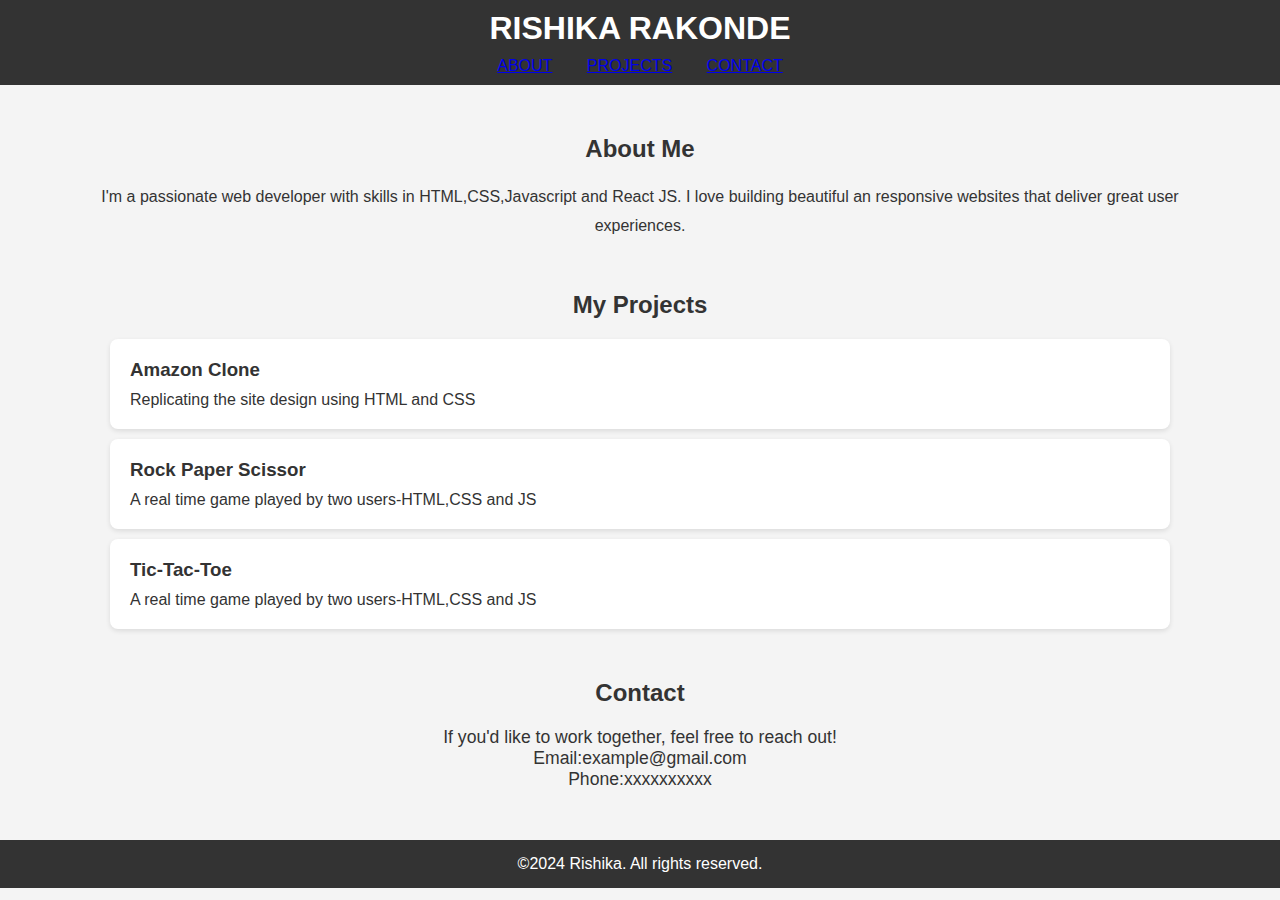
<file: Task-2/Index.html>
<!DOCTYPE html>
<html lang="en">
<head>
    <meta charset="UTF-8">
    <meta name="viewport" content="width=device-width, initial-scale=1.0">
    <title>My Portfolio</title>
    <link rel="stylesheet" href="style.css">
</head>
<body>
    <header>
        <div class="container">
            <h1>RISHIKA RAKONDE</h1>
            <nav>
                <ul>
                    <li><a href="#">ABOUT</a></li>
                    <li><a href="#">PROJECTS</a></li>
                    <li><a href="#">CONTACT</a></li>
                </ul>
            </nav>
        </div>
    </header>
    <section id="about">
        <div class="container">
            <h2>About Me</h2>
            <p>
                I'm a passionate web developer with skills in HTML,CSS,Javascript and React JS. I love building beautiful an responsive websites that deliver great user experiences.
            </p>
        </div>
    </section>

    <section id="Projects">
        <div class="container">
            <h2>My Projects</h2>
            <div class="project-card">
                <h3>Amazon Clone</h3>
                <p>Replicating the site design using HTML and CSS</p>
            </div>
            <div class="project-card">
                <h3>Rock Paper Scissor</h3>
                <p>A real time game played by two users-HTML,CSS and JS</p>
            </div>
            <div class="project-card">
                <h3>Tic-Tac-Toe</h3>
                <p>A real time game played by two users-HTML,CSS and JS</p>
            </div>
        </div>
    </section>

    <section id="contact">
        <div class="container">
            <h2>Contact</h2>
            <p>If you'd like to work together, feel free to reach out!</p>
            <p>Email:example@gmail.com</p>
            <p>Phone:xxxxxxxxxx</p>
        </div>
    </section>

    <footer>
        <div class="container">
            <p>&copy;2024 Rishika. All rights reserved.</p>
        </div>
    </footer>
    
</body>
</html>
</file>
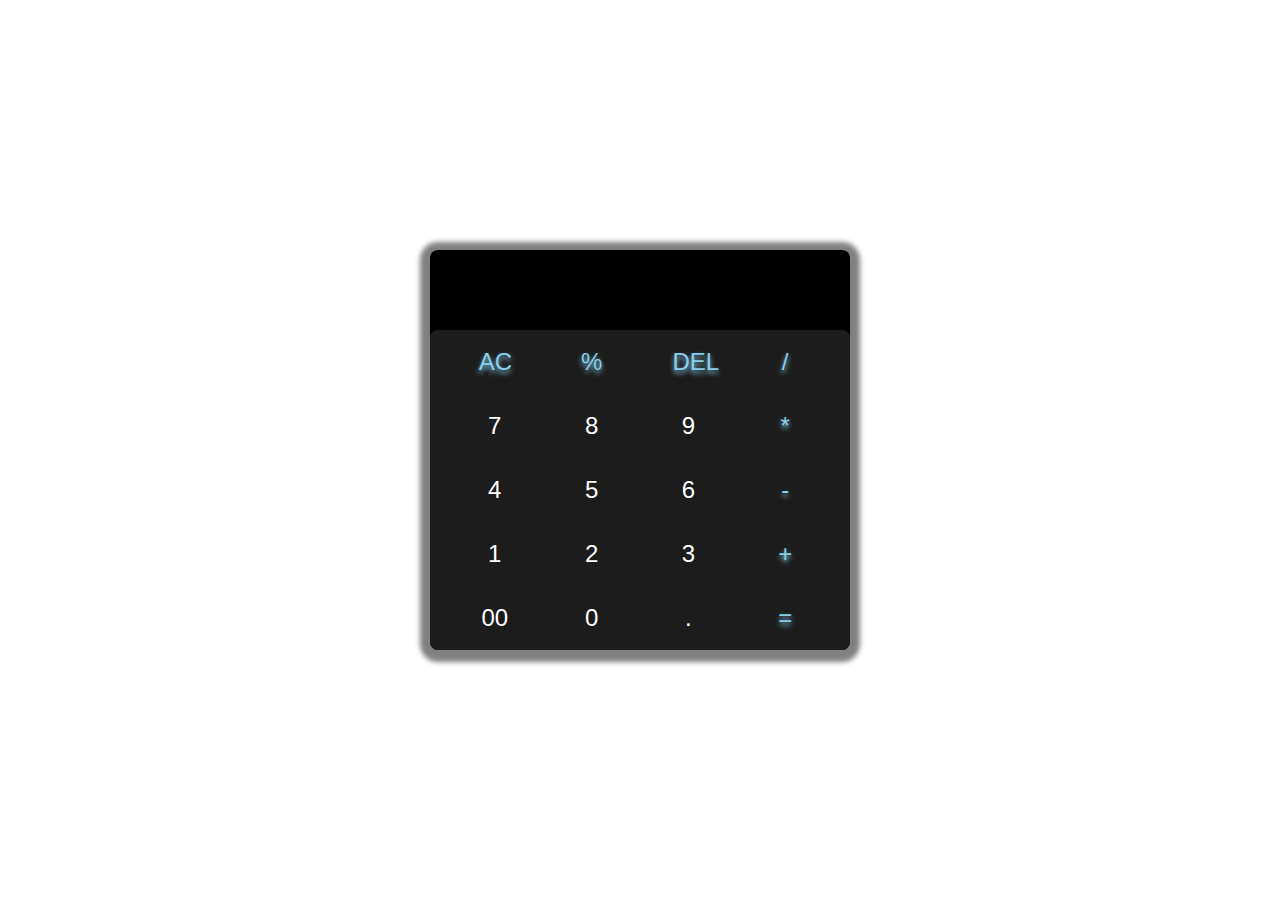
<file: Task-3/index.html>
<!DOCTYPE html>
<html lang="en">
<head>
    <meta charset="UTF-8">
    <meta name="viewport" content="width=device-width, initial-scale=1.0">
    <title>Calculator</title>
    <link rel="stylesheet" href="style.css">
</head>
<body>
    <div class="container">
        <input type="text" name="text" id="text">
        <div class="container2">
            <div class="row1" id="row">
                <button id="special">AC</button>
                <button id="special">%</button>
                <button id="special">DEL</button>
                <button id="special">/</button>
            </div>
            <div class="row2" id="row">
                <button>7</button>
                <button>8</button>
                <button>9</button>
                <button id="special">*</button>
            </div>
            <div class="row3" id="row">
                <button>4</button>
                <button>5</button>
                <button>6</button>
                <button id="special">-</button>
            </div>
            <div class="row4" id="row">
                <button>1</button>
                <button>2</button>
                <button>3</button>
                <button id="special">+</button>
            </div>
            <div class="row5" id="row">
                <button>00</button>
                <button>0</button>
                <button>.</button>
                <button id="special">=</button>
            </div>
        </div>
    </div>
    <script src="script.js"></script>
</body>
</html>
</file>
<file: Task-2/style.css>
*{
    margin:0;
    padding:0;
}
body{
    font-family: Arial, Helvetica, sans-serif;
    background-color: #f4f4f4;
    color:#333;
}
header{
    background-color: #333;
    color:#fff;
    text-align: center;
    padding:10px;
}
nav ul li{
    display:inline; 
    margin:0 15px;
}
nav ul li a:hover{
    color:red;
}
section{
    margin:50px 40px;
}
section h2{
    text-align: center;
    margin-bottom: 20px;
}
.container{
    margin: 0 auto;
}
#about p{
    font-size:1.1 rem;
    text-align: center;
    line-height: 1.8;
}
#Projects .project-card{
    background-color: #fff;
    padding:20px;
    margin:10px;
    border-radius: 8px;
    box-shadow: 0 2px 5px rgba(0,0,0,0.1);
}
#Projects .project-card h3{
    padding-bottom: 10px;
}
#contact p{
    text-align: center;
    font-size: 1.1rem;
}
footer{
    background-color: #333;
    color:#fff;
    text-align: center;
    padding:15px;
}
#Projects .project-card{
    margin:10px;
}
.container{
    width:90%;
}
.container h1{
    margin-bottom: 10px;
}
</file>
<file: Task-3/style.css>
*{
    margin:0;
    padding:0;
    box-sizing:0;
}
body{
    display:flex;
    justify-content: center;
    align-items: center;
    min-height: 100vh;
}
.container{
    max-width: max-content;
    border-radius: 8px;
    box-shadow: 0 2px 5px 10px gray;
    background-color: #000;
}
.container2{
    background-color: #1c1c1c;
    border-radius: 8px;
}
button{
    height:4rem;
    width:4rem;
    padding:1rem;
    font-size: 1.5rem;
    border:none;
    border-radius: 8px;
    background:none;
    color:#fff;
}
input{
    height:5rem;
    width:100%;
    border-radius: 8px;
    border:none;
    font-size: 2rem;
    background: none;
    color:#fff;
}
#row{
    display: flex;
    justify-content: space-evenly;
}
#special{
    color:skyblue;
    text-shadow: 0 3px 5px;
}
</file>
